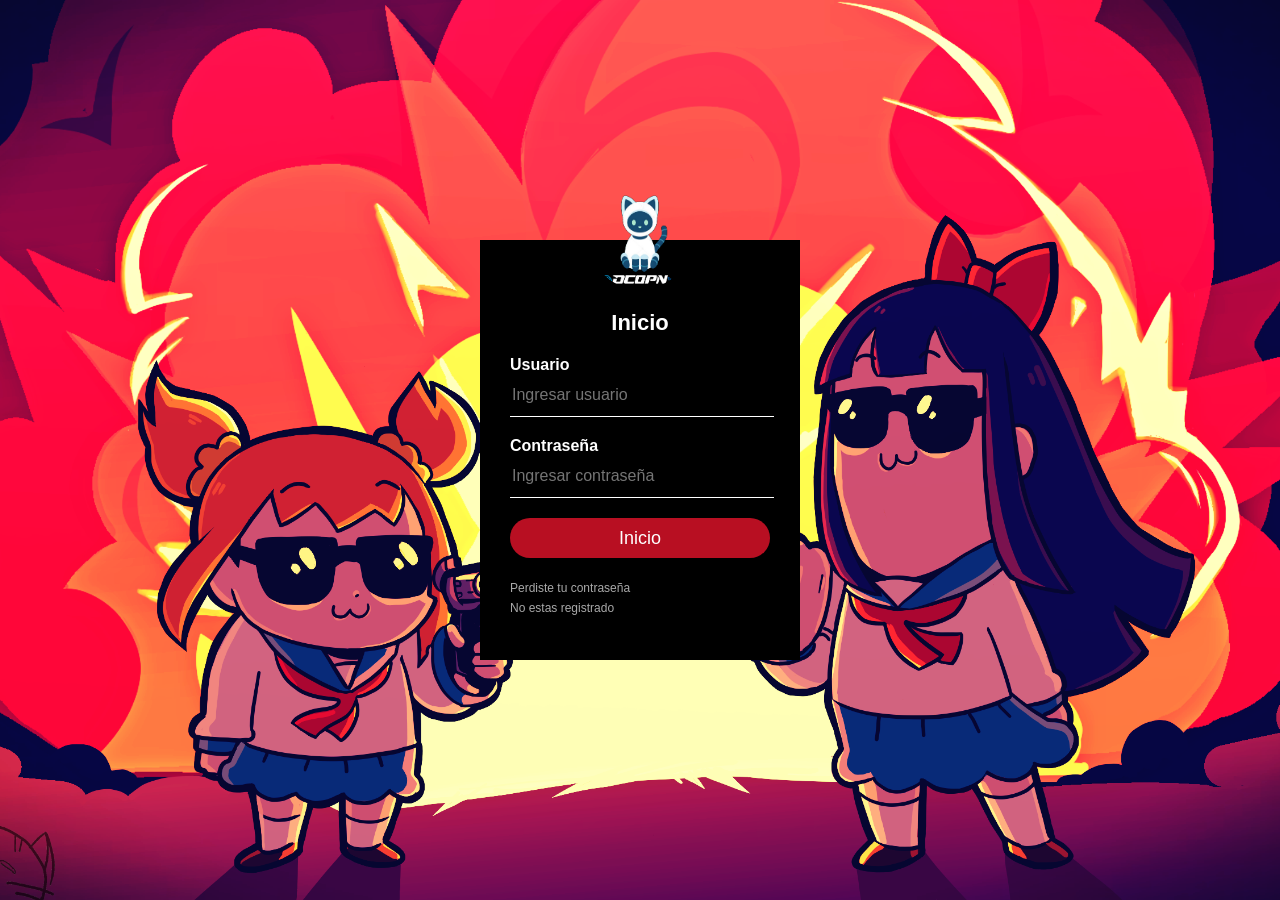
<file: frontend/login.html>
<!DOCTYPE html>
<html>
  <head>
    <meta charset="utf-8">
    <title>Inicio de sesion</title>
    <link rel="stylesheet" href="CSS/master.css">
  </head>
  <body>

    <div class="login-box">
      <img src="img/logo.png" class="avatar" alt="Avatar Image">
      <h1>Inicio</h1>
      <form>
        <!-- USERNAME INPUT -->
        <label for="username">Usuario</label>
        <input type="text" placeholder="Ingresar usuario">
        <!-- PASSWORD INPUT -->
        <label for="password">Contraseña</label>
        <input type="password" placeholder="Ingresar contraseña">
        <input type="submit" value="Inicio">
        <a href="#">Perdiste tu contraseña</a><br>
        <a href="#">No estas registrado</a>
      </form>
    </div>
  </body>
</html>
</file>
<file: frontend/CSS/master.css>
body {
    margin: 0;
    padding: 0;
    background: url(../img/bg.png) no-repeat center top;
    background-size: cover;
    font-family: sans-serif;
    height: 100vh;
  }

  /* Login */
  
  .login-box {
    width: 320px;
    height: 420px;
    background: #000;
    color: #fff;
    top: 50%;
    left: 50%;
    position: absolute;
    transform: translate(-50%, -50%);
    box-sizing: border-box;
    padding: 70px 30px;
  }
  
  .login-box .avatar {
    width: 100px;
    height: 100px;
    border-radius: 50%;
    position: absolute;
    top: -50px;
    left: calc(50% - 50px);
  }
  
  .login-box h1 {
    margin: 0;
    padding: 0 0 20px;
    text-align: center;
    font-size: 22px;
  }
  
  .login-box label {
    margin: 0;
    padding: 0;
    font-weight: bold;
    display: block;
  }
  
  .login-box input {
    width: 100%;
    margin-bottom: 20px;
  }
  
  .login-box input[type="text"], .login-box input[type="password"] {
    border: none;
    border-bottom: 1px solid #fff;
    background: transparent;
    outline: none;
    height: 40px;
    color: #fff;
    font-size: 16px;
  }
  
  .login-box input[type="submit"] {
    border: none;
    outline: none;
    height: 40px;
    background: #b80f22;
    color: #fff;
    font-size: 18px;
    border-radius: 20px;
  }
  
  .login-box input[type="submit"]:hover {
    cursor: pointer;
    background: #ffc107;
    color: #000;
  }
  
  .login-box a {
    text-decoration: none;
    font-size: 12px;
    line-height: 20px;
    color: darkgrey;
  }
  
  .login-box a:hover {
    color: #fff;
  }

  /* Formulario */

  .form-box {
    width: 650px;
    height: 750px;
    background: #000;
    color: #fff;
    top: 70%;
    left: 50%;
    position: absolute;
    transform: translate(-50%, -50%);
    box-sizing: border-box;
    padding: 70px 30px;
  }

  .form-box .avatar {
    width: 100px;
    height: 100px;
    border-radius: 50%;
    position: absolute;
    top: -50px;
    left: calc(50% - 50px);
  }
  
  .form-box h1 {
    margin: 0;
    padding: 0 0 20px;
    text-align: center;
    font-size: 22px;
  }
  
  .form-box label {
    margin: 0;
    padding: 0;
    font-weight: bold;
    display: block;
  }
  
  .form-box input {
    width: 100%;
    margin-bottom: 20px;
  }
  
  .form-box input[type="text"], .form-box input[type="password"], .form-box input[type="tel"], .form-box input[type="email"], .form-box input[type="date"] {
    border: none;
    border-bottom: 1px solid #fff;
    background: transparent;
    outline: none;
    height: 40px;
    color: #fff;
    font-size: 16px;
  }
  
  .form-box input[type="submit"] {
    border: none;
    outline: none;
    height: 40px;
    background: #b80f22;
    color: #fff;
    font-size: 18px;
    border-radius: 20px;
  }
  
  .form-box input[type="submit"]:hover {
    cursor: pointer;
    background: #ffc107;
    color: #000;
  }
  
  .form-box a {
    text-decoration: none;
    font-size: 12px;
    line-height: 20px;
    color: darkgrey;
  }
  
  .form-box a:hover {
    color: #fff;
  }

  @media screen and (min-width: 992px){
    .col-md-3{
      width: 100%;
    }
  }

  .input-group-addon{
    background-color: black;
    border-style: none;
  }

  .foto-p{
    margin-top: 1rem;
  }

  input[type="file"]#image {
    width: 0.1px;
    height: 0.1px;
    opacity: 0;
    overflow: hidden;
    position: absolute;
    z-index: -1;
  }

  label[for="image"] {
    font-size: 14px;
    font-weight: 600;
    color: #fff;
    background-color: #b80f22;
    display: inline-block;
    transition: all .5s;
    cursor: pointer;
    padding: .5rem 2rem !important;
    text-transform: uppercase;
    width: fit-content;
    text-align: center;
  }
</file>
